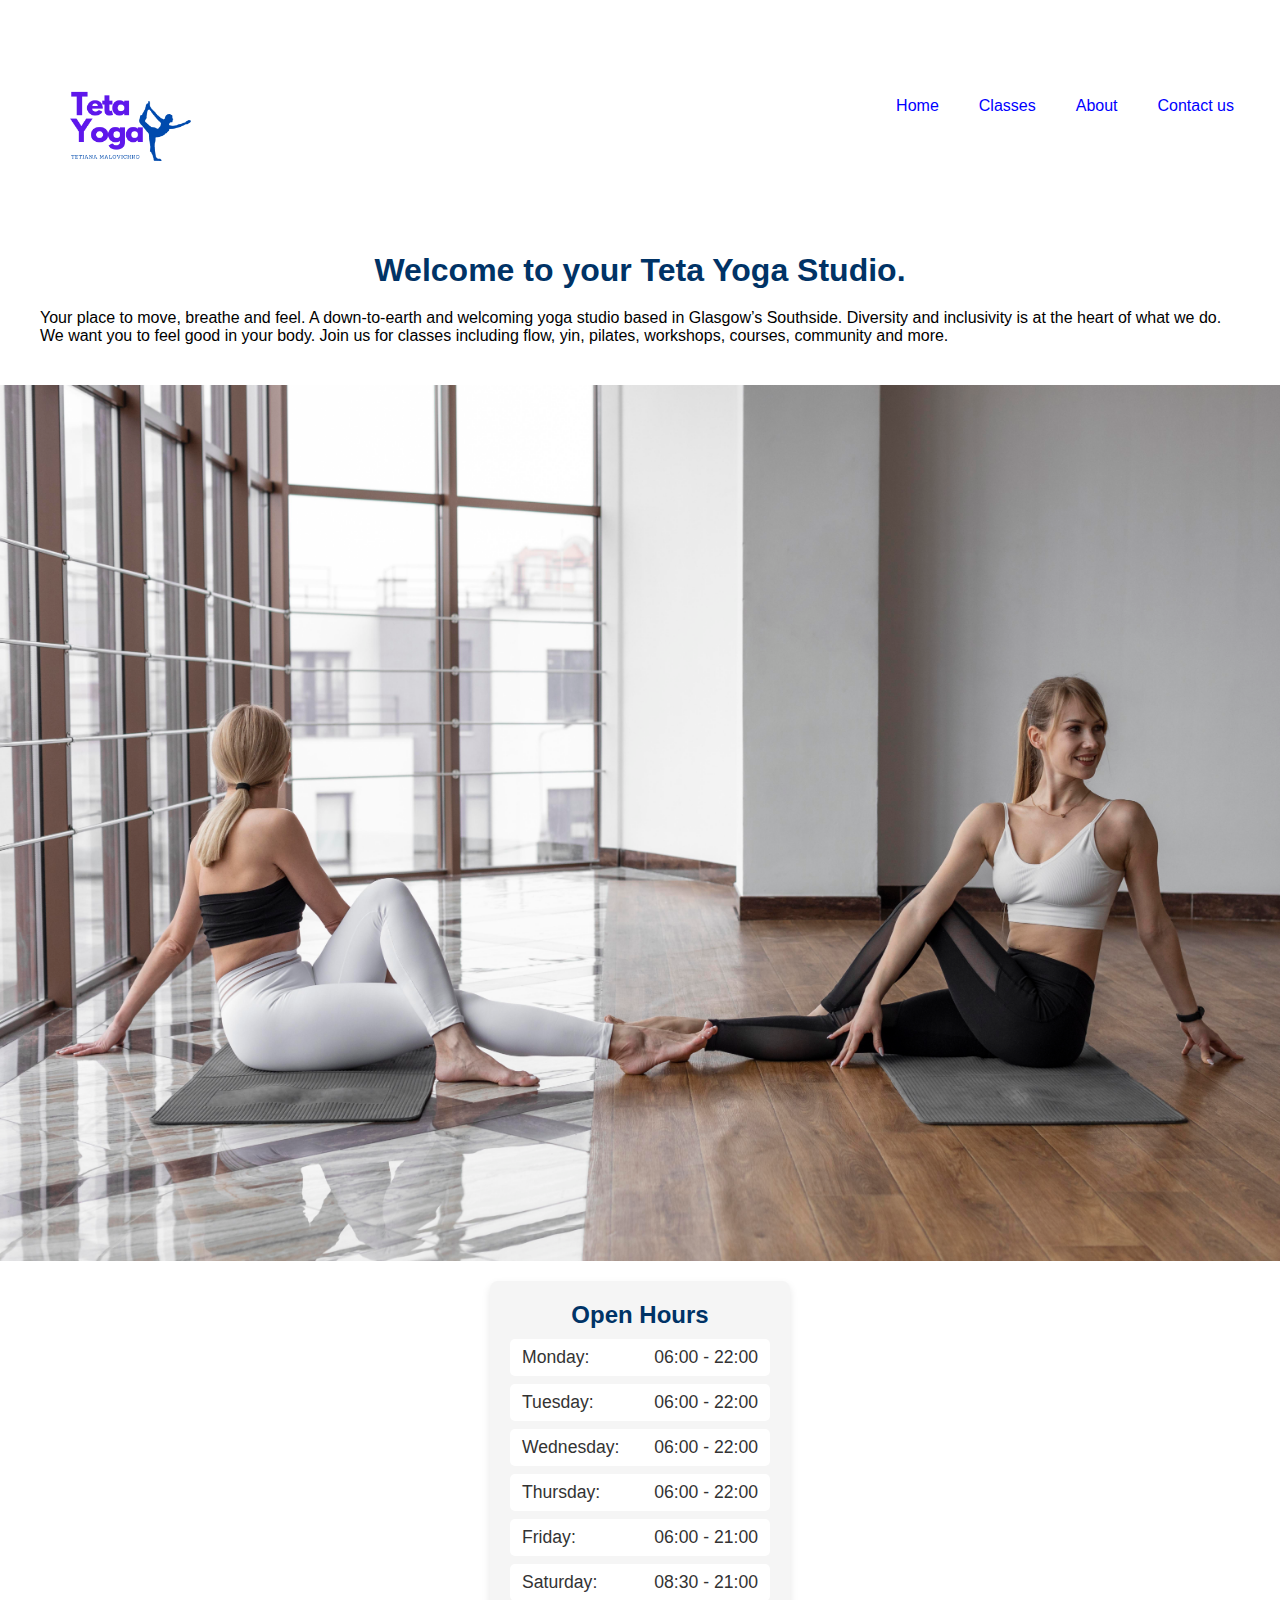
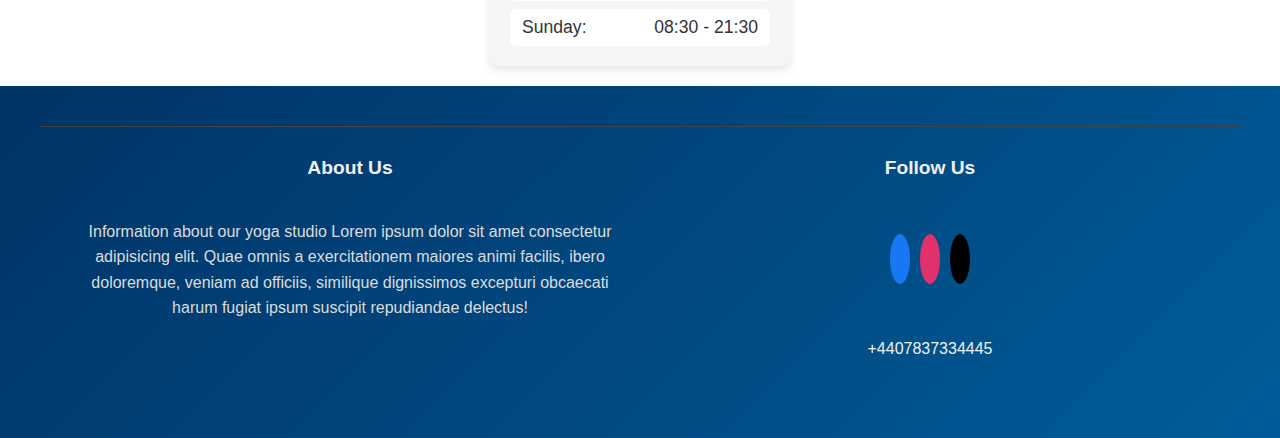
<file: about.html>
<!DOCTYPE html>
<html lang="en">
  <head>
    <meta charset="UTF-8" />
    <meta name="viewport" content="width=device-width, initial-scale=1.0" />
    <title>Yoga Classes in Glasgow | Beginner to Advanced</title>
    <meta
      name="description"
      content="Join our yoga classes in Glasgow. Suitable for all levels, from beginners to advanced practitioners. Book your class today!"
    />
    <meta name="viewport" content="width=device-width, initial-scale=1.0" />

    <link rel="stylesheet" href="/about.css" />

    <link
      rel="stylesheet"
      href="https://cdnjs.cloudflare.com/ajax/libs/font-awesome/6.6.0/css/all.min.css"
      integrity="sha512-Kc323vGBEqzTmouAECnVceyQqyqdsSiqLQISBL29aUW4U/M7pSPA/gEUZQqv1cwx4OnYxTxve5UMg5GT6L4JJg=="
      crossorigin="anonymous"
      referrerpolicy="no-referrer"
    />
    <link rel="preconnect" href="https://fonts.googleapis.com" />
    <link rel="preconnect" href="https://fonts.gstatic.com" crossorigin />
    <link
      href="https://fonts.googleapis.com/css2?family=Roboto:ital,wght@0,100;0,300;0,400;0,500;0,700;0,900;1,100;1,300;1,400;1,500;1,700;1,900&display=swap"
      rel="stylesheet"
    />
  </head>
  <body>
    <header class="header-navigation">
      <div class="off-screen-menu">
        <nav>
          <ul>
            <li><a href="/index.html">Home</a></li>
            <li><a href="/classes.html">Classes</a></li>
            <li><a href="/about.html">About</a></li>
            <li><a href="/contact.html">Contact us</a></li>
          </ul>
        </nav>
        <div id="mobile_click" class="humburger">&#8801;</div>
      </div>

      <nav>
        <div class="logo">
          <a href=""><img src="./imges/TETA YOGA.png" alt="yoga" /></a>
        </div>
        <div class="ham-menu">
          <span></span>
          <span></span>
          <span></span>
        </div>
      </nav>
    </header>
    <section class="about-mystudio">
      <h1 class="welcome-header">Welcome to your Teta Yoga Studio.</h1>
      <p class="about-page">
        Your place to move, breathe and feel. A down-to-earth and welcoming yoga
        studio based in Glasgow’s Southside. Diversity and inclusivity is at the
        heart of what we do. We want you to feel good in your body. Join us for
        classes including flow, yin, pilates, workshops, courses, community and
        more.
      </p>
      <img src="./imges/women-mat.jpg" alt="yoga" />
    </section>
  <div class="open-hours">
  <h3 class="info-key">Open Hours</h3>
  <div class="hours-table">
    <div class="day-time"><span>Monday:</span> <span>06:00 - 22:00</span></div>
    <div class="day-time"><span>Tuesday:</span> <span>06:00 - 22:00</span></div>
    <div class="day-time"><span>Wednesday:</span> <span>06:00 - 22:00</span></div>
    <div class="day-time"><span>Thursday:</span> <span>06:00 - 22:00</span></div>
    <div class="day-time"><span>Friday:</span> <span>06:00 - 21:00</span></div>
    <div class="day-time"><span>Saturday:</span> <span>08:30 - 21:00</span></div>
    <div class="day-time"><span>Sunday:</span> <span>08:30 - 21:30</span></div>
  </div>
</div>

     <footer>
        <div class="footer-container">
          <div class="footer-column">
            <h3>About Us</h3>
            <p>Information about our yoga studio Lorem ipsum dolor 
              sit amet consectetur adipisicing elit. Quae omnis a 
              exercitationem maiores animi facilis, 
              ibero doloremque, veniam ad officiis, 
              similique dignissimos excepturi obcaecati harum fugiat
              ipsum suscipit repudiandae delectus!</p>
          </div>
          <div class="footer-column">
            <h3 class="ifollow">Follow Us</h3>
            <div class="ifooter">
            <a href="http://facebook.com">
              <i class="fa-brands fa-facebook"></i
            ></a>
            <a href="http://instagram.com"
              ><i class="fa-brands fa-instagram"></i
            ></a>
            <a href="http://tiktok.com"> <i class="fa-brands fa-tiktok"></i></a>
          </div>
        <div class="phone-us">
         <a href="tel:+4407837334445"><i class="fa-solid fa-phone"></i></a> <span>+4407837334445</span>
        </div>

        </div>
     
      </footer>
  
    <script src="./script2.js"></script>
  </body>
</html>
</file>
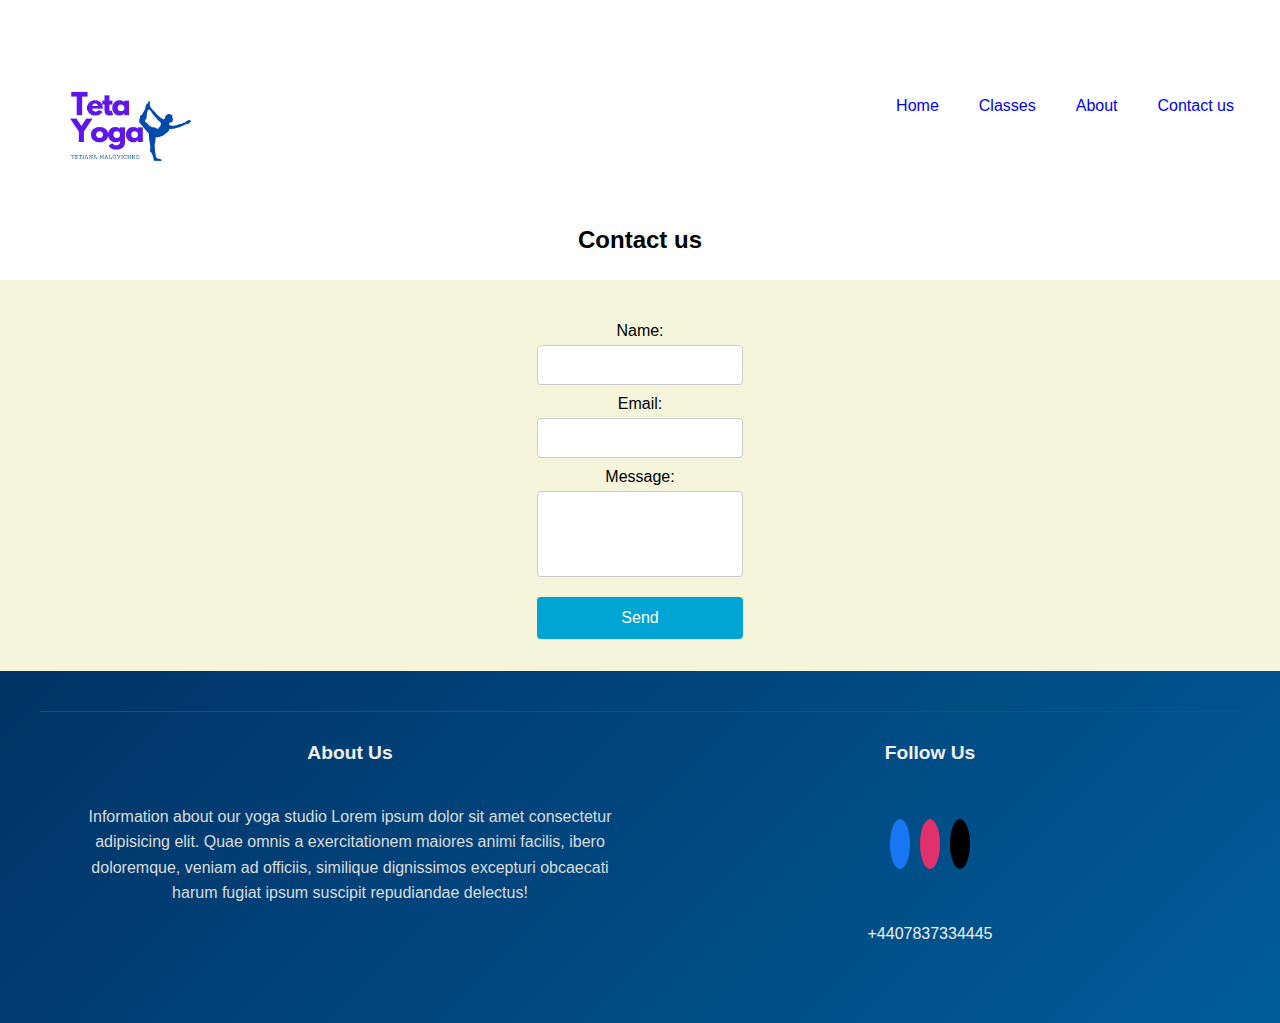
<file: contact.html>
<!DOCTYPE html>
<html lang="en">
  <head>
    <meta charset="UTF-8" />
    <meta name="viewport" content="width=device-width, initial-scale=1.0" />
    <title>Yoga Classes in Glasgow | Beginner to Advanced</title>
    <meta
      name="description"
      content="Join our yoga classes in Glasgow. Suitable for all levels, from beginners to advanced practitioners. Book your class today!"
    />
    <meta name="viewport" content="width=device-width, initial-scale=1.0" />

    <link rel="stylesheet" href="styles.css" />
   
    <link
      rel="stylesheet"
      href="https://cdnjs.cloudflare.com/ajax/libs/font-awesome/6.6.0/css/all.min.css"
      integrity="sha512-Kc323vGBEqzTmouAECnVceyQqyqdsSiqLQISBL29aUW4U/M7pSPA/gEUZQqv1cwx4OnYxTxve5UMg5GT6L4JJg=="
      crossorigin="anonymous"
      referrerpolicy="no-referrer"
    />
    <link rel="preconnect" href="https://fonts.googleapis.com" />
    <link rel="preconnect" href="https://fonts.gstatic.com" crossorigin />
    <link
      href="https://fonts.googleapis.com/css2?family=Roboto:ital,wght@0,100;0,300;0,400;0,500;0,700;0,900;1,100;1,300;1,400;1,500;1,700;1,900&display=swap"
      rel="stylesheet"
    />
  </head>

  <body>
    <!-- background img, company title in the middle -->
    <header class="header-navigation">
      <div class="off-screen-menu">
         <nav>
      <ul>
        <li><a href="/index.html">Home</a></li>
        <li><a href="/classes.html">Classes</a></li>
        <li><a href="/about.html">About</a></li>
        <li><a href="/contact.html">Contact us</a></li>
      </ul>
    </nav>
    <div id="mobile_click" class="humburger">&#8801;</div>
      </div>

      <nav>
        <div class="logo">
          <a href=""><img src="./imges/TETA YOGA.png" alt="yoga" /></a>
        </div>
        <div class="ham-menu">
          <span></span>
          <span></span>
          <span></span>
        </div>
      </nav>
    </header>
    <!-- contact form -->
     <div class="text-to-us">
      <h2 class="contact-us">Contact us</h2>
      </div>
    <section id="contact">
      
      <form action="" class="contact-form" onsubmit="return validateForm()">
        <label for="name">Name:</label>
        <input type="text" id="name" name="name" required />
        <span id="nameError" class="error"></span>

        <label for="email">Email:</label>
        <input type="email" id="email" name="email" required />
        <span id="emailError" class="error"></span>

        <label for="message">Message:</label>
        <textarea id="message" name="message" rows="4" required></textarea>
        <span id="messageError" class="error"></span>

        <button type="submit" class="submit-btn">Send</button>
      </form>
    </section>

    <!-- contact form -->
    <footer>
        <div class="footer-container">
          <div class="footer-column">
            <h3>About Us</h3>
            <p>Information about our yoga studio Lorem ipsum dolor 
              sit amet consectetur adipisicing elit. Quae omnis a 
              exercitationem maiores animi facilis, 
              ibero doloremque, veniam ad officiis, 
              similique dignissimos excepturi obcaecati harum fugiat
              ipsum suscipit repudiandae delectus!</p>
          </div>
          <div class="footer-column">
            <h3 class="ifollow">Follow Us</h3>
            <div class="ifooter">
            <a href="http://facebook.com">
              <i class="fa-brands fa-facebook"></i
            ></a>
            <a href="http://instagram.com"
              ><i class="fa-brands fa-instagram"></i
            ></a>
            <a href="http://tiktok.com"> <i class="fa-brands fa-tiktok"></i></a>
          </div>
        <div class="phone-us">
         <a href="tel:+4407837334445"><i class="fa-solid fa-phone"></i></a> <span>+4407837334445</span>
        </div>
        </div>
      </footer>

    <script src="/script2.js"></script>
  </body>
</html>
</file>
<file: about.css>
* {
    padding: 0;
    margin: 0;
    box-sizing: border-box;
}

body {
    font-family: Verdana, Geneva, Tahoma, sans-serif;
}

a {
    text-decoration: none;
}

img {
    width: 100%;
}
header h1 {
    color: white;
    font-size: 16px;
}

/* logo */
.logo {
    width: 150px;
    height: auto;
    display: flex;
    align-items: center;
}
/* logo */

/* Mobile menu styles */

.hamburger {
    display: none;
    cursor: pointer;
    font-size: 24px;
}

.nav-container {
    display: flex;
    align-items: center;
}

/* New navigation for mobile */

/* Off-screen-menu */
.off-screen-menu {
    background-color: white;
    color: white;
    height: 100vh;
    width: 100%;
    max-width: 450px;
    position: fixed;
    top: 0;
    right: -450px;
    display: flex;
    flex-direction: column;
    justify-content: center;
    align-items: center;
    text-align: center;
    font-size: 1.5rem;
    transition: 0.4s ease;
}

.off-screen-menu.active {
    right: 0;
}

/* burger menu styles */

nav {
    padding: 1rem;
    display: flex;
}

.ham-menu {
    height: 50px;
    width: 50px;
    margin-left: auto;
    position: relative;
}

.ham-menu span {
    height: 5px;
    width: 80%;
    background-color: blue;
    border-radius: 25px;
    position: absolute;
    top: 50%;
    left: 50%;
    transform: translate(-50%, -50%);
    transition: 0.4s ease;
}

.ham-menu span:nth-child(1) {
    top: 25%;
}

.ham-menu span:nth-child(3) {
    top: 75%;
}

/* Styles for the ham menu when it's active */

.ham-menu.active span:nth-child(1) {
    top: 50%;
    transform: translate(-50%, -50%) rotate(45deg);
}

.ham-menu.active span:nth-child(2) {
    opacity: 0;
}

.ham-menu.active span:nth-child(3) {
    top: 50%;
    transform: translate(-50%, -50%) rotate(-45deg);
}

/* Responsive styles */
@media (min-width: 756px) {
    .header-navigation {
        display: flex;
        flex-direction: row-reverse;
        justify-content: baseline;
        padding: 10px 20px;
        text-decoration: none;
    }

    .logo {
        margin-left: 20px;
    }

    /* Hide the hamburger menu on larger screens */
    .ham-menu {
        display: none;
    }

    /* Full-screen navigation */
    .off-screen-menu {
        position: static;
        display: flex;
        height: auto;
        max-width: none;
        flex-direction: row-reverse;
        justify-content: flex-start;
        background-color: transparent;
        transition: none;
    }

    .off-screen-menu ul {
        display: flex;
        gap: 20px;
    }

    .off-screen-menu ul li a {
        font-size: 1rem;
        color: blue;
        text-decoration: none;
        padding: 10px;
    }

    /* Styling the links on hover */
    .off-screen-menu ul li a:hover {
        background-color: #fb3b24;
        color: #fff;
        border-radius: 5px;
    }
}

/* hero */

.hero {
    background-image: url(./imges/25633215_7117293.jpg);
    background-size: cover;
    background-position: center;
    width: 100%;
    height: 40vh;
    display: flex;
    justify-content: center;
    align-items: center;
    color: red;
    font-size: 26px;
    padding-bottom: 40px;
}


section {
    display: flex;
    flex-wrap: wrap;
    justify-content: space-around;
    margin-top: 2%;
}

section div {
    width: 340px;
    margin: 4% 0;
    line-height: 25px;
    box-shadow: 0 0 10px blue;
}

section div p {
    padding: 4%;
}

.ifollow {
    margin-bottom: 20px;
    align-items: center;
    justify-content: center;
}
.welcome-header {
    display: flex;
    margin: 20px;
    justify-content: center;
    align-items: center;
    color: #003366;
    font-weight: 300px;
}
.about-page{
    display: flex;
        margin: 0 40px 40px 40px ;
        justify-content: center;
        align-items: center;
}
.info-key{
    display: flex;
    justify-content: center;
    align-items: center;
    color:#ff0000;
}
.open-hours {
    display: flex;
    flex-direction: column;
    align-items: center;
    padding: 20px;
    background-color: #f5f5f5;
    border-radius: 8px;
    box-shadow: 0 4px 8px rgba(0, 0, 0, 0.1);
    max-width: 300px;
    margin: 20px auto;
}

.open-hours h3 {
    font-size: 1.5em;
    color: #003366;
    margin-bottom: 10px;
    font-weight: 600;
}

.hours-table {
    display: flex;
    flex-direction: column;
    gap: 8px;
    width: 100%;
}

.day-time {
    display: flex;
    justify-content: space-between;
    font-size: 1.1em;
    color: #333;
    padding: 8px 12px;
    background-color: #fff;
    border-radius: 5px;
    transition: background-color 0.3s ease;
}

.day-time:hover {
    background-color: #e0eaff;
}

.day-time span:first-child {
    font-weight: 500;
}
/* footer */
footer {
    background: linear-gradient(135deg, #003366, #005c99);
    color: #f0f0f0;
    padding: 40px 0;
    text-align: center;
    font-family: "Arial", sans-serif;
}

.footer-container {
    display: flex;
    flex-wrap: wrap;
    justify-content: space-around;
    align-items: flex-start;
    max-width: 1200px;
    margin: 0 auto;
    padding: 20px;
    border-top: 1px solid #444;
}

.footer-column {
    flex: 1;
    min-width: 200px;
    text-align: center;
    padding: 0 10px;
}
.footer-column h3 {
    font-size: 1.2em;
    margin-top: 10px;
    margin-bottom: 40px;
    color: #f0f0f0;
    font-weight: bold;
}

.footer-column p {
    font-size: 1em;
    line-height: 1.6;
    color: #dcdcdc;
}

.footer-column a {
    color: black;
    margin: 5px 0;
    text-decoration: none;
    transition: color 0.3s ease;
}

.footer-column a:hover {
    color: #ff0000;
}

.footer-copyright {
    margin-top: 40px;
    font-size: 0.9em;
    border-top: 1px solid #444;
    padding-top: 20px;
    color: black;
}

.ifooter {
    display: flex;
    gap: 10px;
    justify-content: center;
    font-size: 1.3em;
    margin-top: 60px;
}

@media (max-width: 768px) {
    .footer-container {
        flex-direction: column;
        /* Stacks columns vertically on smaller screens */
    }

    .footer-column {
        text-align: center;
        margin: 10px 0;
    }
}

.fa-facebook {
    color: #fff;
    /* Icon color */
    background-color: #1877F2;
    /* Facebook blue */
    font-size: 26px;
    padding: 10px;
    border-radius: 50%;
    /* Makes the icon circular */
}

.fa-instagram {
    color: #fff;
    background-color: #E1306C;
    /* Instagram pink */
    font-size: 26px;
    padding: 10px;
    border-radius: 50%;
}

.fa-tiktok {
    color: #fff;
    background-color: #010101;
    /* TikTok black */
    font-size: 26px;
    padding: 10px;
    border-radius: 50%;
}

.phone-us {
    margin-top: 60px;
    margin-bottom: 20px;
}

.google-font {
    font-family: "Roboto", sans-serif;
    font-weight: 300;
    font-style: normal;
    text-align: center;
    padding: 10px 0;
    font-size: 30px;
}

/* footer end */
</file>
<file: styles.css>
* {
  padding: 0;
  margin: 0;
  box-sizing: border-box;
}
body {
  font-family: Verdana, Geneva, Tahoma, sans-serif;
}
a {
  text-decoration: none;
}
img {
  width: 100%;
}
/* header */

header h1 {
  color: white;
  font-size: 16px;
}
/* logo */
.logo {
  width: 150px;
  height: auto;
  display: flex;
  align-items: center;
}

/* logo */
/* nav-menu */
/* Mobile menu styles */

.hamburger {
  display: none;
  cursor: pointer;
  font-size: 24px;
}

.nav-container {
  display: flex;
  align-items: center;
}

/* New navigation for mobile */

/* Off-screen-menu */
.off-screen-menu {
  background-color: white;
  color: white;
  height: 100vh;
  width: 100%;
  max-width: 450px;
  position: fixed;
  top: 0;
  right: -450px;
  display: flex;
  flex-direction: column;
  justify-content: center;
  align-items: center;
  text-align: center;
  font-size: 1.5rem;
  transition: 0.4s ease;
}

.off-screen-menu.active {
  right: 0;
}

/* burger menu styles */

nav {
  padding: 1rem;
  display: flex;
}

.ham-menu {
  height: 50px;
  width: 50px;
  margin-left: auto;
  position: relative;
}

.ham-menu span {
  height: 5px;
  width: 80%;
  background-color: blue;
  border-radius: 25px;
  position: absolute;
  top: 50%;
  left: 50%;
  transform: translate(-50%, -50%);
  transition: 0.4s ease;
}

.ham-menu span:nth-child(1) {
  top: 25%;
}

.ham-menu span:nth-child(3) {
  top: 75%;
}

/* Styles for the ham menu when it's active */

.ham-menu.active span:nth-child(1) {
  top: 50%;
  transform: translate(-50%, -50%) rotate(45deg);
}

.ham-menu.active span:nth-child(2) {
  opacity: 0;
}

.ham-menu.active span:nth-child(3) {
  top: 50%;
  transform: translate(-50%, -50%) rotate(-45deg);
}
/* Responsive styles */
@media (min-width: 756px) {
  .header-navigation {
    display: flex;
    flex-direction: row-reverse;
    justify-content: baseline;
    padding: 10px 20px;
    text-decoration: none;
  }

  .logo {
    margin-left: 20px;
  }

  /* Hide the hamburger menu on larger screens */
  .ham-menu {
    display: none;
  }

  /* Full-screen navigation */
  .off-screen-menu {
    position: static;
    display: flex;
    height: auto;
    max-width: none;
    flex-direction: row-reverse;
    justify-content: flex-start;
    background-color: transparent;
    transition: none;
  }

  .off-screen-menu ul {
    display: flex;
    gap: 20px;
  }

  .off-screen-menu ul li a {
    font-size: 1rem;
    color: blue;
    text-decoration: none;
    padding: 10px;
  }

  /* Styling the links on hover */
  .off-screen-menu ul li a:hover {
    background-color: #fb3b24;
    color: #fff;
    border-radius: 5px;
  }
}

/* hero */

.hero {
  background-image: url(./imges/25633215_7117293.jpg);
  background-size: cover;
  background-position: center;
  width: 100%;
  height: 40vh;
  display: flex;
  justify-content: center;
  align-items: center;
  color: red;
  font-size: 26px;
  padding-bottom: 40px;
}

/* contact form */
.contact-us{
  display: flex;
  justify-content: center;
  align-items: center;
  margin-top: 20px;
}
#contact {
  padding: 32px;
  text-align: center;
  background-color: beige;
}
#contact h2 {
  color: #000;
  margin-bottom: 20px;
}

#contact form {
  display: flex;
  flex-direction: column;
  max-width: 500px;
  margin: 0 auto;
}

#contact label {
  margin: 10px 0 5px;
  font-size: 16px;
  color: #000;
}

#contact input,
#contact textarea {
  padding: 10px;
  border: 1px solid #ccc;
  border-radius: 4px;
  font-size: 14px;
  width: 100%;
}
#contact input {
  height: 40px;
}
#contact textarea {
  resize: none;
}
#contact button {
  margin-top: 20px;
  padding: 12px;
  background-color: #00a5d4;
  color: white;
  border: none;
  border-radius: 4px;
  cursor: pointer;
  font-size: 16px;
}

#contact button:hover {
  background-color: #007ba7;
}

/* ____________contact form______________ */

.choose-class {
  display: flex;
  justify-content: center;
  align-items: center;
  color: blueviolet;
  padding-top: 40px;
  font: size 100px;
}
/* section */

section {
  display: flex;
  /* flex-direction: column; */
  flex-wrap: wrap;
  justify-content: space-around;
  margin-top: 2%;
}
section div {
  width: 340px;
  margin: 4% 0;
  line-height: 25px;
  box-shadow: 0 0 10px blue;
}

section div p {
  padding: 4%;
}

/* parallax container */
.parallax {
  background-image: url(./imges/anime-style-character-meditating-contemplating-mindfulness.jpg);
  /* center/cover no-repeat fixed; */
  height: 20em;
  background-color: blue;
  background-position: center;
  background-size: cover;
  background-repeat: no-repeat;
  background-attachment: fixed;
}

/* section stsff */

.staff {
  display: flex;
  background-color: #00a5d4;
}

.box-staff-about {
 
}

.main-headin {
  text-align: center;
  margin-top: 24px;
  margin-bottom: 24px;
  color: blue;
}
.second-headin {
  text-align: center;
  margin-top: 24px;
  color: blue;
}
.ifollow{
  margin-bottom: 20px;

  align-items: center;
  justify-content: center;
}
/* footer */
 footer {
  background: linear-gradient(135deg, #003366, #005c99);
  color: #f0f0f0;
  padding: 40px 0;
  text-align: center;
  font-family: "Arial", sans-serif;
}

.footer-container {
  display: flex;
  flex-wrap: wrap;
  justify-content: space-around;
  align-items: flex-start;
  max-width: 1200px; 
  margin: 0 auto;
  padding: 20px; 
  border-top: 1px solid #444;
} 
.footer-column {
  flex: 1;
  min-width: 200px;
  text-align: center;
  padding: 0 10px;
}
/* .footer-column:not(:last-child) {
  border-right: 1px solid #555;
} */
.footer-column  h3{
  font-size: 1.2em;
  margin-top: 10px;
  margin-bottom: 40px;
  color: #f0f0f0;
  font-weight: bold;
}

.footer-column  p{
  font-size: 1em;
  line-height: 1.6;
  color: #dcdcdc;
} 

.footer-column a {
  color: black;
  margin: 5px 0;
  text-decoration: none;
  transition: color 0.3s ease;
}

.footer-column a:hover {
  color: #ff0000;
}

.footer-copyright {
  margin-top: 40px;
  font-size: 0.9em;
  border-top: 1px solid #444;
  padding-top: 20px;
  color: black;
}

.ifooter {
  display: flex;
  gap: 10px;
  justify-content: center;
  font-size: 1.3em;
  margin-top: 60px;
}

@media (max-width: 768px) {
  .footer-container {
    flex-direction: column;/* Stacks columns vertically on smaller screens */
  }

  .footer-column {
    text-align: center;
    margin: 10px 0;
  }
}

.fa-facebook {
  color: #fff;
  /* Icon color */
  background-color: #1877F2;
  /* Facebook blue */
  font-size: 26px;
  padding: 10px;
  border-radius: 50%;
  /* Makes the icon circular */
}

.fa-instagram {
  color: #fff;
  background-color: #E1306C;
  /* Instagram pink */
  font-size: 26px;
  padding: 10px;
  border-radius: 50%;
}

.fa-tiktok {
  color: #fff;
  background-color: #010101;
  /* TikTok black */
  font-size: 26px;
  padding: 10px;
  border-radius: 50%;
}
.phone-us{
  margin-top: 60px;
  margin-bottom: 20px;
}

.google-font {
  font-family: "Roboto", sans-serif;
  font-weight: 300;
  font-style: normal;
  text-align: center;
  padding: 10px 0;
  font-size: 30px;
}
/* footer end */
</file>
